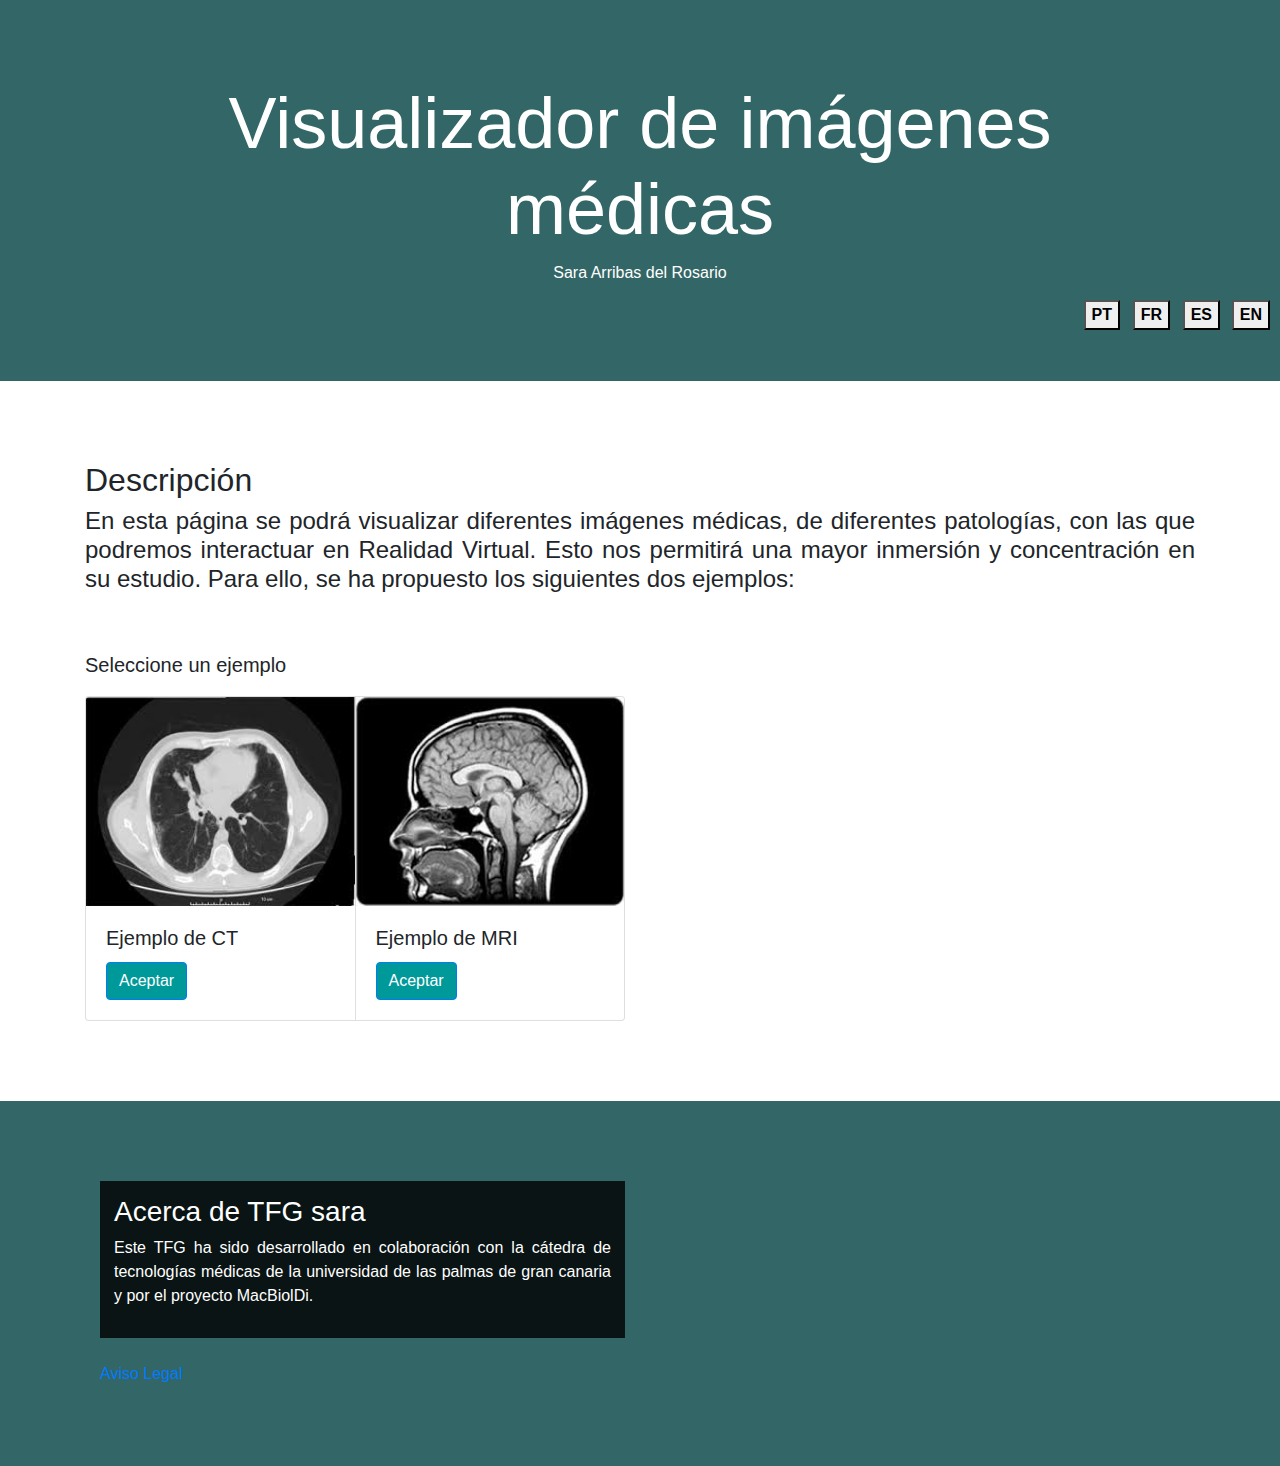
<file: AFrameProject/index.html>
<!doctype html>
<html>

<head>

    <!-- Required meta tags -->
    <meta charset="utf-8">
    <meta name="viewport" content="width=device-width, initial-scale=1, shrink-to-fit=no">
    <script src="https://aframe.io/releases/0.9.2/aframe.min.js"></script>

    <!-- Bootstrap CSS -->
    <link rel="stylesheet" href="pag/css/bootstrap.css">
    <link rel="stylesheet" href="pag/css/style.css">

    <script src="languages.js"></script>
    
    <title>Index!</title>
</head>

<body onload="setIdiomaInIndex();">   
    <input id="botonEN" class="language" type='button' value="EN" i=0 onclick='changeLeng("EN")'>
    <input id="botonES" class="language" type='button' value="ES" i=0 onclick='changeLeng("ES")'>
    <input id="botonPT" class="language" type='button' value="PT" i=0 onclick='changeLeng("PT")'>
    <input id="botonFR" class="language" type='button' value="FR" i=0 onclick='changeLeng("FR")'>
    <section id="cover">
        <div id="cover-texto">
            <div class="container">
                <div class="row">
                    <div class="col-sm-12">
                        <h1 class="display-3" id="text1">Visualizador de imágenes médicas</h1>
                        <p>Sara Arribas del Rosario</p>
                    </div>
                </div>
            </div>
        </div>
    </section>

    <section id="empresa">
        <div class="contenido-seccion">
            <div class="container">
                <h2 id="text2">Descripción</h2>
                <h4 id="text3">En esta página se podrá visualizar diferentes imágenes médicas, de diferentes
                    patologías, con las que podremos interactuar en Realidad Virtual. Esto nos permitirá una mayor
                    inmersión y concentración en su estudio. Para ello, se ha propuesto los siguientes dos ejemplos:
                </h4>
                <br>
                <br>
                <p class="lead" id="text4"> Seleccione un ejemplo </p>
                <div class="row">
                    <div class="col-sm-6">
                        <div class="card-group">
                            <div class="card">
                                <img class="card-img-top" src="pag/imagePag/ct.jpg" alt="ct">
                                <div class="card-body">
                                    <h5 class="card-title" id="text5">Ejemplo de CT </h5>
                                    <button id="text6-2" class="btn btn-primary" onclick=document.location.href="SecondHtml.html?indice=1"
                                        ;>Aceptar</button>
                                    <!--Boton para ejemplo CT-->
                                </div>
                            </div>
                            <div class="card">
                                <img class="card-img-top" src="pag/imagePag/mri.jpg" alt="mri">
                                <div class="card-body">
                                    <h5 class="card-title" id="text7">Ejemplo de MRI</h5>
                                    <button id="text6" class="btn btn-primary" onclick=document.location.href="SecondHtml.html?indice=2">Aceptar</button>
                                    <!--Boton para ejemplo MRI-->
                                </div>
                            </div>
                        </div>
                    </div>
                </div>
            </div>
        </div>
    </section>

    <div id="separador"></div>
    <section id="Acercade" class="row-md-4">
        <div class="contenido-seccion">
            <div class="container">
                <div class="col-md-6">
                    <div class="texto-acerca-de">
                        <h3 id="text8">Acerca de TFG sara</h3>
                        <p id="text9" class="leaf">
                            Este TFG ha sido desarrollado en colaboración con la cátedra de tecnologías médicas de la
                            universidad de las palmas de gran canaria y por el proyecto MacBiolDi.
                        </p>
                    </div>
                </div>
                <div class="col">
                    <br>
                    <a id="text10" href="Pag Aviso Legal/AvisoLegal.html" id="avLeg">Aviso Legal</a>
                </div>
            </div>
        </div>
    </section>



    <!-- Optional JavaScript -->
    <!-- jQuery first, then Popper.js, then Bootstrap JS -->
    <script src="https://code.jquery.com/jquery-3.3.1.slim.min.js" integrity="sha384-q8i/X+965DzO0rT7abK41JStQIAqVgRVzpbzo5smXKp4YfRvH+8abtTE1Pi6jizo"
        crossorigin="anonymous"></script>
    <script src="https://cdnjs.cloudflare.com/ajax/libs/popper.js/1.14.3/umd/popper.min.js" integrity="sha384-ZMP7rVo3mIykV+2+9J3UJ46jBk0WLaUAdn689aCwoqbBJiSnjAK/l8WvCWPIPm49"
        crossorigin="anonymous"></script>
    <script src="pag/bootstrap.js"></script>
</body>
</html>
</file>
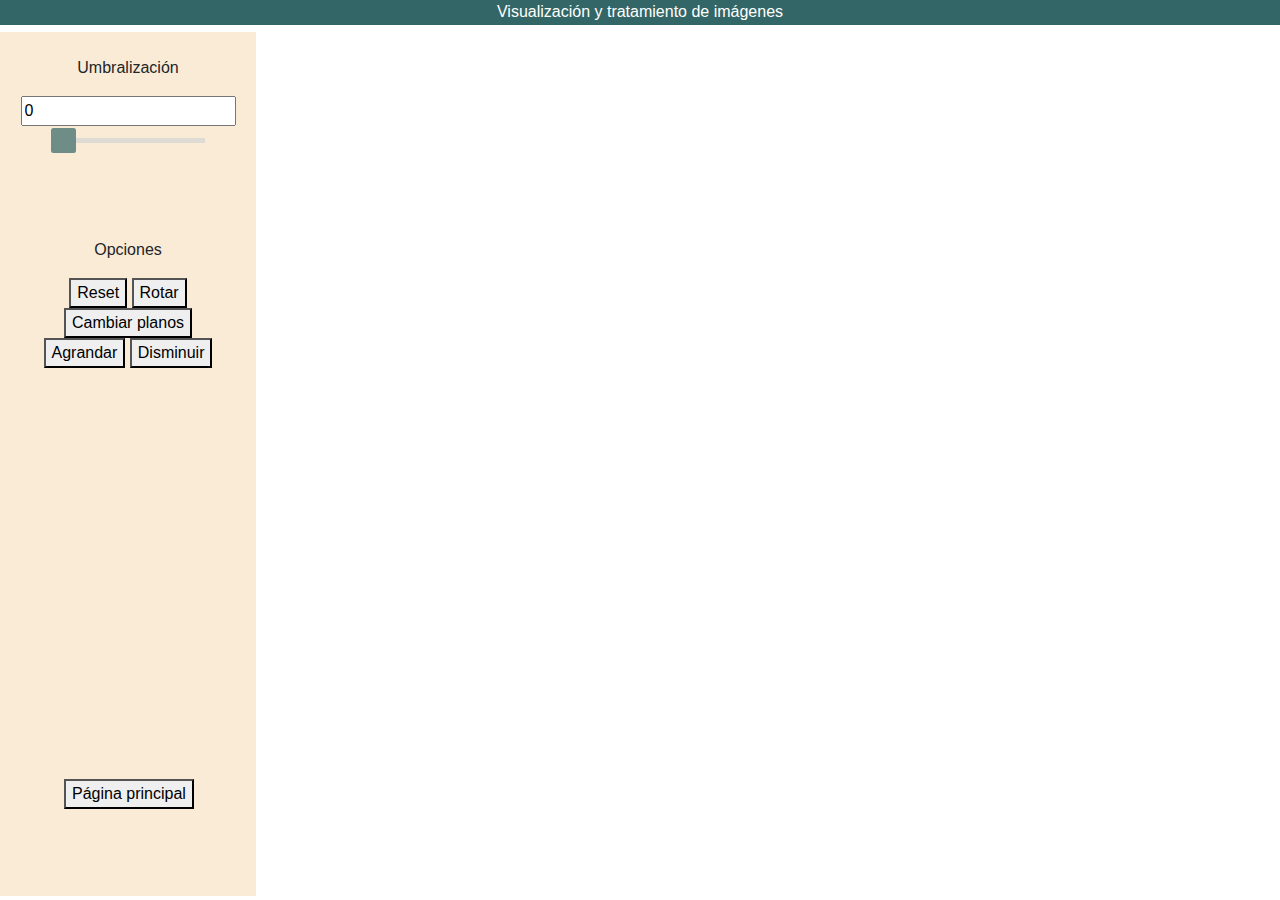
<file: AFrameProject/SecondHtml.html>
<!DOCTYPE html>
<html>

<head>

  <title>A-Frame</title>
  <meta charset="UTF-8">
  <meta name="Description" content="A-Frame">

  <script src="https://aframe.io/releases/0.9.2/aframe.min.js"></script>
  <style type="text/css">
		@font-face{
			font-family:"Ionicons";

			src:url("assets/fonts/ionicons.eot?v=2.0.1");
			src:url("assets/fonts/ionicons.eot?v=2.0.1#iefix") format("embedded-opentype"),url("assets/fonts/ionicons.ttf?v=2.0.1") format("truetype"),url("assets/fonts/ionicons.woff?v=2.0.1") format("woff"),url("assets/fonts/ionicons.svg?v=2.0.1#Ionicons") format("svg");

			font-weight:normal;
			font-style:normal
		}
		body{font-family:Ionicons;}
		.visuallyhidden {
			position: absolute;
			display: block;
			border: 0;
			clip: rect(0 0 0 0);
			height: 1px;
			width: 1px;
			margin: -1px;
			padding: 0;
			overflow: hidden;
		}
	</style>
  <link rel="stylesheet" href="pag/css/bootstrap.css">
  <link rel="stylesheet" href="pag/css/style.css">
  <link rel="stylesheet" href="pag/css/style3D.css">

  <script src="pag/extractVar.js"></script>

  <script src="axis.js"></script>

  <script src="ChargeVolume/NRRDLoader.js"></script>
  <script src="ChargeVolume/Volume.js"></script>
  <script src="ChargeVolume/gunzip.min.js"></script>


  <script src="extraFunctions.js"></script>
  <script src="extraComponents.js"></script>
  <script src="super-hands.js"></script>
  <script src="aframe-gui.js "></script>
  <script src="MainMenu.js"></script>
  <script src="log.js"></script>


  <script src="FormatVolume/app.js"></script>
  <script src="FormatVolume/axialApp.js"></script>
  <script src="FormatVolume/coronalApp.js"></script>
  <script src="FormatVolume/sagitalApp.js"></script>

  <script src="languages.js"></script>

  <script src="processing.js"></script>
</head>

<body>
  <a-scene embedded class="escena">
    <a-sky src="assets/blue.jpg"></a-sky>

    <a-entity cursor="rayOrigin: mouse"></a-entity>

    <a-assets>
      <a-mixin id="pointer" raycaster="showLine: true; objects: .plane, [gui-interactable], .menu"
                            super-hands="colliderEvent: raycaster-intersection;
                               colliderEventProperty: els;
                               colliderEndEvent:raycaster-intersection-cleared;
                               colliderEndEventProperty: clearedEls;"
                            
                            ></a-mixin>

      <a-mixin id="controller-left" mixin="pointer" oculus-touch-controls="hand: left; model: true; orientationOffset: 0 1 0"></a-mixin>

      <a-mixin id="controller-right" mixin="pointer" oculus-touch-controls="hand: right; model: true; orientationOffset: 0 1 0" ></a-mixin>

      <a-mixin id="plane" hoverable event-set__hoveron="_event: hover-start; material.opacity: 0.7; transparent: true"
        event-set__hoveroff="_event: hover-end; material.opacity: 1; transparent: false" dynamic-body></a-mixin>

    </a-assets>

    <a-assets>
			<a-asset-item id="iconfont" src="assets/fonts/ionicons.ttf"></a-asset-item>
			<a-asset-item id="fontfamily" src="https://fonts.googleapis.com/css?family=Fira+Sans"></a-asset-item>
		</a-assets>

    <!-- <a-asset-item id="viveControllerGLTF" src="assets/models/controladores/vr_controller_vive.gltf"></a-asset-item> -->

    <!-- CREACION DE LA CAMARA PRINCIPAL -->

    <a-camera position="0 0 1" axis id="camera"></a-camera>

    <!--INTRODUCCION DE LOS CONTROLES-->

    <a-entity>
      <a-entity id="lhand" mixin="controller-left" menu-event>
        <!--Menu:     -->
        <a-gui-flex-container class="menu-container" flex-direction="column" justify-content="center"
          align-items="normal" component-padding="0.9" opacity="0.5" width="0.50" height="0.30"
          position="-0.25 0.39 -1.0422" rotation="0 0 0">
          <!--Boton de agrandar  -->
            <a-gui-icon-button id="b" class="menu" on="clicked" hoverStart="hover-start" hoverEnd="hover-end"
              onclick="bigVolume(this)" height="0.2" width="0.2" icon-Font-Size="150px" icon="arrow-resize">
              </a-gui-button>
        </a-gui-flex-container>

        <a-gui-flex-container class="menu-container" flex-direction="column" justify-content="flexstart"
          align-items="normal" component-padding="1" opacity="0.5" width="0.5" height="0.30"
          position="-0.25 0.09 -1.0422" rotation="0 0 0">
          <!--Boton de reducir  -->
            <a-gui-icon-button id="c" class="menu" onclick="smallVolume(this)" height="0.2" width="0.2"
              icon-Font-Size="150px" icon="arrow-shrink">
              </a-gui-button>
        </a-gui-flex-container>

        <a-gui-flex-container flex-direction="column" justify-content="center" align-items="center"
          component-padding="0.1" opacity="0.5" width="0.5" height="0.6" position="0.25 0.24 -1.0422" rotation="0 0 0"
          class="menu-container">
          <!--Boton de cambiar planos  -->
            <a-gui-button id="d" class="menu" width="0.4" height="0.20" onclick="movePlano(this)" value="C.Planos"
              font-family="Arial" font-size="40px" margin="0 0 0.05 0">
            </a-gui-button>
          <!--Boton de reset  -->
            <a-gui-button id="e" class="menu" width="0.4" height="0.20" onclick="reset(this)" value="Reset"
              font-family="Arial" font-size="40px" margin="0 0 0.05 0">
            </a-gui-button>
        </a-gui-flex-container>

        <a-gui-flex-container flex-direction="column" justify-content="center" align-items="center"
          component-padding="0.1" opacity="0.5" width="1" height="0.2" position="0 -0.15 -1" rotation="-25 0 0"
          class="menu-container">
          <!--Slider   -->
            <a-gui-slider id="slider" class="menu" width="1" height="0.2" on="mousedown" onclick="umbralizacion(this)"
              percent="0" margin="0 0 0 0" handle-inner-depth="0.03" handle-inner-radius="0.079" handle-outer-depth="0.05"
              handle-outer-radius="0.099" slider-bar-height="0.06" slider-bar-depth="0.04" top-bottom-padding="0.125"
              left-right-padding="0.065">
            </a-gui-slider>
        </a-gui-flex-container>
      </a-entity>

      <a-entity id="rhand" mixin="controller-right"></a-entity>
    </a-entity>




    <!--<a-entity id="volumenCompleto" volume="volumePath: data/CTchest.nrrd"></a-entity>-->
    <a-entity class="volume" id="volumenCompleto"></a-entity>

    <script>
      // var aframeScene = document.querySelector('a-scene');
      // console.log(aframeScene);
      document.querySelector('#volumenCompleto').setAttribute('dinamic-body', '');
      document.querySelector('#volumenCompleto').setAttribute('stretchable', '');
      document.querySelector('#volumenCompleto').setAttribute('grabbable', '');
      document.querySelector('#volumenCompleto').setAttribute('position', { x: 0, y: 0, z: -19 });
      document.querySelector('#volumenCompleto').setAttribute('scale', { x: 16, y: 16, z: 16 });

      if (SelectExample() == '1') {
        document.querySelector('#volumenCompleto').setAttribute('volume', { volumePath: "data/CTChest.nrrd" });
        document.querySelector('#volumenCompleto').setAttribute('type', 'CT');
      } else if (SelectExample() == '2') {
        document.querySelector('#volumenCompleto').setAttribute('volume', { volumePath: "data/MRBrainTumor1.nrrd" });
        document.querySelector('#volumenCompleto').setAttribute('type', 'MRI');
      } else {
        console.log("Se ha seleccionado una opción no contenida en el programa");
      }
    </script>

  </a-scene>
  <div class="container">


    <div class="row">
      <div id="divSuperior">
        <p id="titulo">Visualización y tratamiento de imágenes</p>
      </div>
    </div>

    <div class="row">
      <div id="menusito">

        <div>
          <br>
          <p id="textumb">Umbralización</p>
          <input type="number" id="umbralizacion" value=0 onchange="umbralizacion(this)">
          <input type="range" onmouseup="umbralizacion(this)" id="range" max="255" min="0" step="1" value="0" class="slider">
          <p id="ControlJS">El umbral debe ser numérico mayor que 0</p>
        </div>

        <div>
          <br>
          <p id="options">Opciones</p>
          <button id="button1" onclick="reset(this)">Reset</button>
          <button id="button2" onclick="rotateVolume(this)">Rotar</button>
          <br>
          <button id="button3" onclick="movePlano(this)">Cambiar planos</button>
          <br>
          <button id="button4" onclick="bigVolume(this)">Agrandar</button>
          <button id="button5" onclick="smallVolume(this)">Disminuir</button>
        </div>

        <div id="cambiarEjemplo">
          <button id="button6" onclick="back(this)">Página principal</button>
        </div>

      </div>

    </div>
    <script>
       var language =localStorage.getItem("languages");
      changeLanguageOfMenu(language);
    </script>
  </div>


  <script src="https://code.jquery.com/jquery-3.3.1.slim.min.js" integrity="sha384-q8i/X+965DzO0rT7abK41JStQIAqVgRVzpbzo5smXKp4YfRvH+8abtTE1Pi6jizo"
    crossorigin="anonymous"></script>
  <script src="https://cdnjs.cloudflare.com/ajax/libs/popper.js/1.14.3/umd/popper.min.js" integrity="sha384-ZMP7rVo3mIykV+2+9J3UJ46jBk0WLaUAdn689aCwoqbBJiSnjAK/l8WvCWPIPm49"
    crossorigin="anonymous"></script>
  <script src="pag/bootstrap.js"></script>
</body>

</html>
</file>
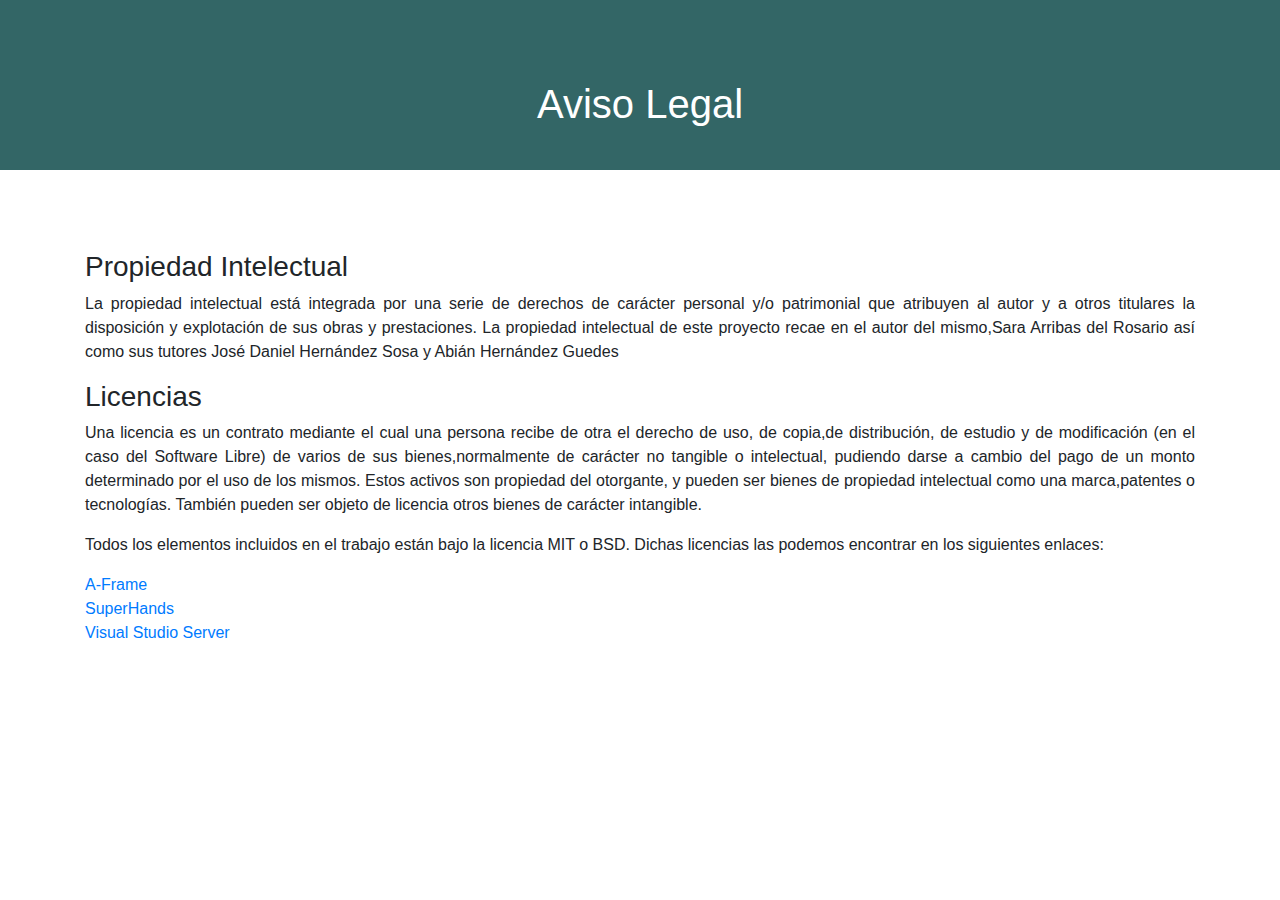
<file: AFrameProject/Pag Aviso Legal/AvisoLegal.html>
<!doctype html>
<html lang="en">

<head>

    <!-- Required meta tags -->
    <meta charset="utf-8">
    <meta name="viewport" content="width=device-width, initial-scale=1, shrink-to-fit=no">

    <!-- Bootstrap CSS -->
    <link rel="stylesheet" href="../pag/css/bootstrap.css">
    <link rel="stylesheet" href="../pag/css/style.css">

    <link rel="stylesheet" href="AvisoLegalCSS.css">

    <script src="../languages.js"></script>

    <title>Aviso legal!</title>
</head>

<body>
<section id="cover" >
        <div id="cover-texto" >
            <div class="container" >
                <div class="row">
                    <div class="col-sm-12" id="Titulo" >
                        <h1 id="AL">Aviso Legal</h1>
                    </div>
                </div>
            </div>
        </div>
    </section>

    <section id="empresa">
            <div class="contenido-seccion">
                <div class="container">

                    <h3 id="PI">Propiedad Intelectual</h3>
                    <p id="PIntel1" > La propiedad intelectual está integrada por una serie de derechos de carácter personal y/o patrimonial que atribuyen al autor 
                        y a otros titulares la disposición y explotación de sus obras y prestaciones.
                        La propiedad intelectual de este proyecto recae en el autor del mismo,
                        Sara Arribas del Rosario así como sus tutores José Daniel Hernández Sosa y Abián Hernández Guedes</p>

                    <h3 id="lic">Licencias</h3>
                    <p id="PIntel2" > Una licencia es un contrato mediante el cual una persona recibe de otra el derecho de uso, de copia,
                        de distribución, de estudio y de modificación (en el caso del Software Libre) de varios de sus bienes, 
                        normalmente de carácter no tangible o intelectual, pudiendo darse a cambio del pago de un monto
                        determinado por el uso de los mismos.
                        Estos activos son propiedad del otorgante, y pueden ser bienes de propiedad intelectual como una marca, 
                        patentes o tecnologías. También pueden ser objeto de licencia otros bienes de carácter intangible.
                    </p>
                    <p id="PIntel3"> Todos los elementos incluidos en el trabajo están bajo la licencia MIT o BSD. Dichas licencias las podemos encontrar en los siguientes enlaces: </p>
                    <a href= "https://github.com/aframevr/aframe/blob/master/LICENSE" target=”_blank”>A-Frame</a><br>
                    <a href= "https://github.com/wmurphyrd/aframe-super-hands-component/blob/master/LICENSE" target=”_blank”>SuperHands</a><br>
                    <a href="https://github.com/ritwickdey/vscode-live-server/blob/master/LICENSE" target=”_blank”>Visual Studio Server</a>
                    </div>
                </div>
    </section>
    <script>ChangeAdvice();</script>
</body>
</file>
<file: AFrameProject/pag/css/style.css>
html.body{
    height: 100%;
}

img{
    max-width: 100%;
}

#cover{
    background-color: #336666  ;
    background-size: cover;
    color: white;
    height: center;
    text-align: center;
    display: flex;
    align-items: center;
    padding: 5rem;
}

#cover-texto{
    width: 100%;

}

#cover-texto .form-inline{
    padding: 0rem;
}

#Acercade{
    background: #336666  center center no-repeat;
    background-size: cover;
    text-align: justify;
}

.texto-acerca-de{
    background: rgba(0, 0, 0, 0.8);
    color: white;
    padding: 0.875rem;
    text-align: justify;
}

.contenido-seccion{
    padding: 5rem 0;
}

.card-img-top{
    height: 70%;
}
.btn-primary, .btn-primary:hover, .btn-primary:active, .btn-primary:visited {
    background-color: #009999 !important;
}
h4{
    text-align: justify;
}

#avLeg{
    color: #d3d3d3;
}
.language{
    /* background-color: gray ;
    border-color: #336666;
    border-block-start-color: #336666; */
    position:absolute;
    top: 300px;
    /* background-size:     cover;                      
    background-repeat:   no-repeat; */
    background-position: center center;
    font-weight: 600;
    opacity: 10;
}
#botonEN{
    right: 10px;
    /* background-image: url("../../assets/Banderas/ingles.png"); */
}
#botonES{
    right: 60px;
    /* background-image: url("../../assets/Banderas/españa.jpg"); */
}
#botonFR{
    right: 110px;
    /* background-image: url("../../assets/Banderas/frances.png"); */
}
#botonPT{
    right: 160px;
    /* background-image: url("../../assets/Banderas/portugues.jpg"); */
}
</file>
<file: AFrameProject/pag/css/style3D.css>
.escena{
    position:absolute;
    right: 0%;

    height: 99%;
    width: 80%;
    
}

#menusito{
    position:absolute;
    left: 0%;
    top: 3.5%;
    text-align: center;

    height: 96%;
    width: 20%;

    background-color: #faebd7;
    
}

#cambiarEjemplo{
    position:absolute;
    bottom: 10%;
    left: 25%;
    
}
#divSuperior{
    position:absolute;
    top:0px;
    left: 0px;

    height: 25px;
    width: 100%;

    background-color:#336666 ;
    text-align: center;  
}
#titulo{
    color: white;
}

.slider {
    -webkit-appearance: none;
    width: 60%;
    height: 5px;
    background: #d3d3d3;
    outline: none;
    opacity: 0.7;
    -webkit-transition: .2s;
    transition: opacity .2s;
}

.slider::-webkit-slider-thumb {
    -webkit-appearance: none;
    appearance: none;
    width: 25px;
    height: 25px;
    border-radius: 10%; 
    background: #336666;
    cursor: pointer;
}

.slider::-moz-range-thumb {
    width: 15px;
    height: 15px;
    border-radius: 80%;
    background: #336666;
    cursor: pointer;
}

#ControlJS{
    color: red;
    visibility: hidden;
}
</file>
<file: AFrameProject/Pag Aviso Legal/AvisoLegalCSS.css>
#Titulo{
    height: 10px;
    width: 50%;
}
.h4{
    text-align:  center;
}
#PIntel1,#PIntel2{
    text-align: justify;
}
</file>
